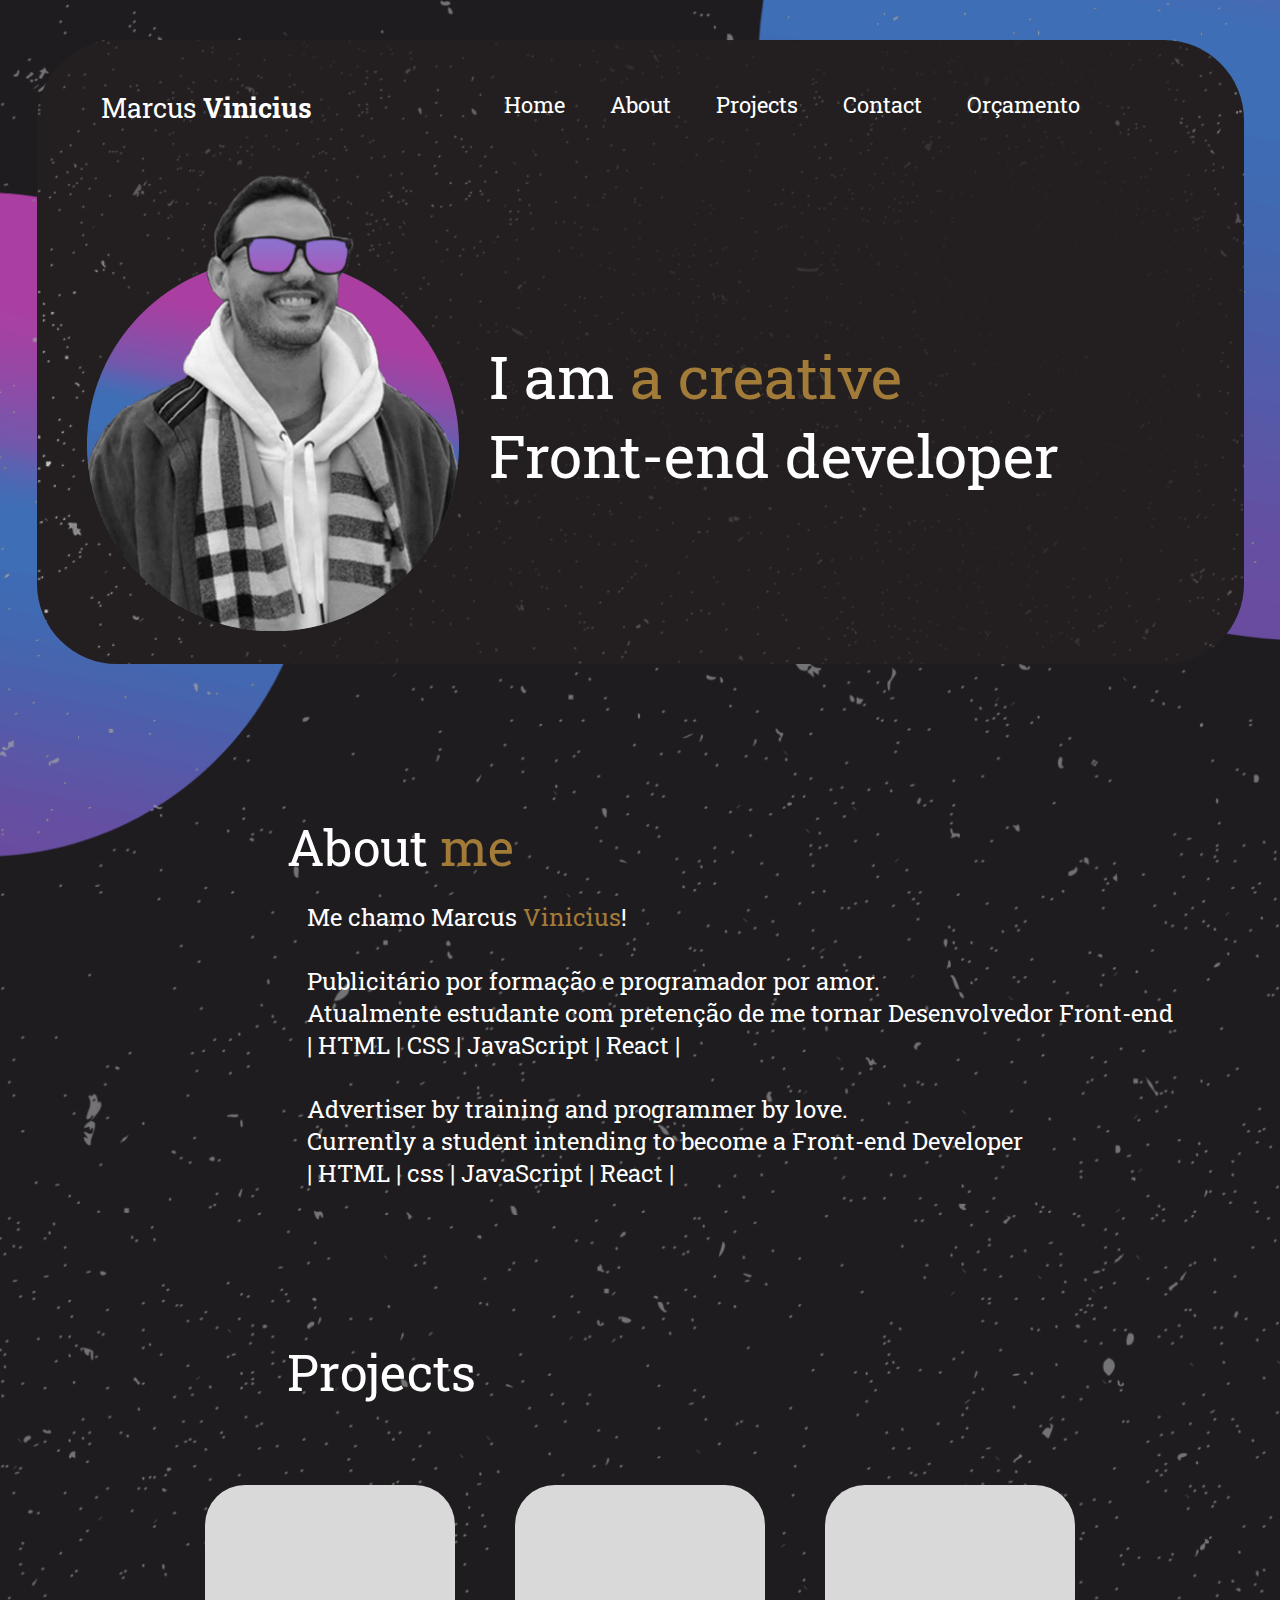
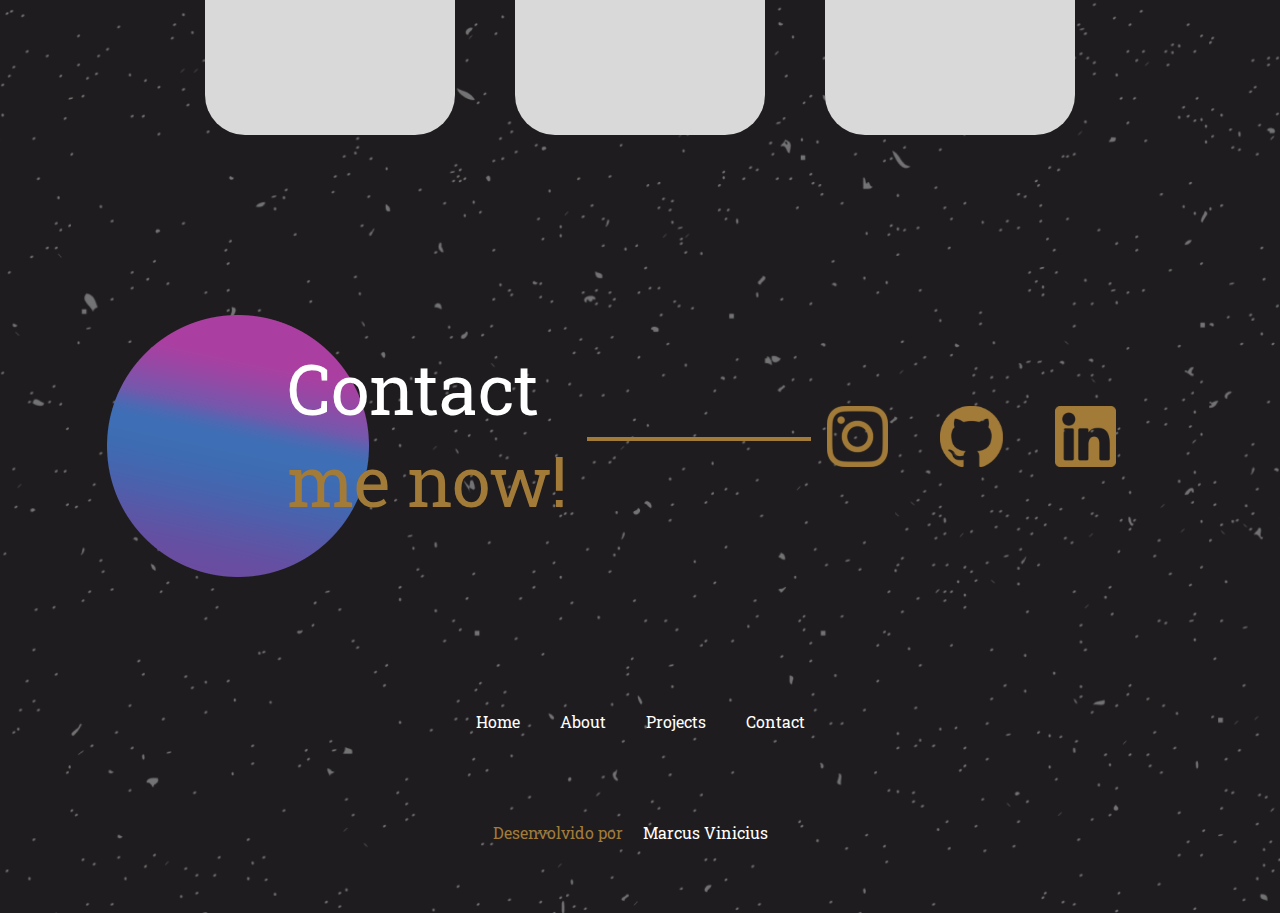
<file: index.html>
<!DOCTYPE html>
<html lang="pt-br">
<head>
    <link rel="preconnect" href="https://fonts.googleapis.com">
    <link rel="preconnect" href="https://fonts.gstatic.com" crossorigin>
    <meta charset="UTF-8">
    <meta http-equiv="X-UA-Compatible" content="IE=edge">
    <meta name="viewport" content="width=device-width, initial-scale=1.0">
    <link rel="stylesheet" href="style.css">
    <link href="https://fonts.googleapis.com/css2?family=Inter:wght@600&family=Roboto+Mono:wght@700&family=Roboto+Slab&display=swap" rel="stylesheet">
    <title>Portfólio Marcus Vinicius</title>
    <link rel="stylesheet" href="https://fonts.googleapis.com/css2?family=Material+Symbols+Outlined:opsz,wght,FILL,GRAD@20..48,100..700,0..1,-50..200" />
    <link rel="icon" type="image/png" sizes="16x16" href="./assets/favicon-16x16.png">
</head>
<body>
    <header>        
        <div class="card" id="home">
            <div class="mobile_menu">
                <div class="line1"></div>
                <div class="line2"></div>
                <div class="line3"></div>
            </div>
            <div class="nav">
                <div class="name">Marcus <strong>Vinicius</strong></div>
                <div class="menu">
                    <a href="#home">Home</a>
                    <a href="#sobre">About</a>
                    <a href="#projetos">Projects</a>
                    <a href="#contato">Contact</a>
                    <a href="./pages/orcamento.html">Orçamento</a>
                </div>
            </div>
            <div class="content">
                <div class="image"> <img src="./assets/foto elipse.png" alt="foto de marcus vinicius "></div>
                <div class="frase">I am <spam>a creative</spam> <br> Front-end developer</div>
            </div>
        </div>
    </header>
    <main>
        <div class="about" id="sobre">About <spam>me</spam></div><br>

        <div class="description">Me chamo Marcus <spam>Vinicius</spam>!<br><br>
            Publicitário por formação e programador por amor.<br>
            Atualmente estudante com pretenção de me tornar Desenvolvedor Front-end <br> | HTML | CSS | JavaScript | React |<br><br>       
            Advertiser by training and programmer by love.<br> Currently a student intending to become a Front-end Developer <br>
            | HTML | css | JavaScript | React |</div>

        <div class="projects" id="projetos">Projects</div>
        <div class="boxes">
            <div class="box"></div>
            <div class="box"></div>
            <div class="box"></div>
        </div>
        <div class="contact"  id="contato">
            <img class="retangulo" src="./assets/Rectangle 6.png" alt="retangulo usado para juntar texto com os icones das redes sociais">
            <img class="elipse" src="./assets/elipse-contact.png" alt="elipse com destaque ao nome contact me now"> 
            <div class="icones">
                <a href="https://www.instagram.com/viniciusqmota/" target="_blank"> <img src="./icones/insta.svg" alt="icone do instagram"> </a>
                <a href="https://github.com/marcusvmota" target="_blank"> <img src="./icones/github.svg" alt="icone do github"> </a>
                <a href="https://www.linkedin.com/in/marcus-vinicius-mota" target="_blank"> <img src="./icones/linkedin.svg" alt="icone do linkedin"> </a>          
            </div>
            <div class="contact_frase"> Contact <br> <spam>me now!</spam> 
            </div>
            </div>   
            <div class="menu_down">
                <a href="#home">Home</a>
                <a href="#sobre">About</a>
                <a href="#projetos">Projects</a>
                <a href="#contato">Contact</a>
            </div>
    </main>
    <footer> <spam>Desenvolvido por</spam><a href="">Marcus Vinicius</a>  </footer>
</body>
</html>
</file>
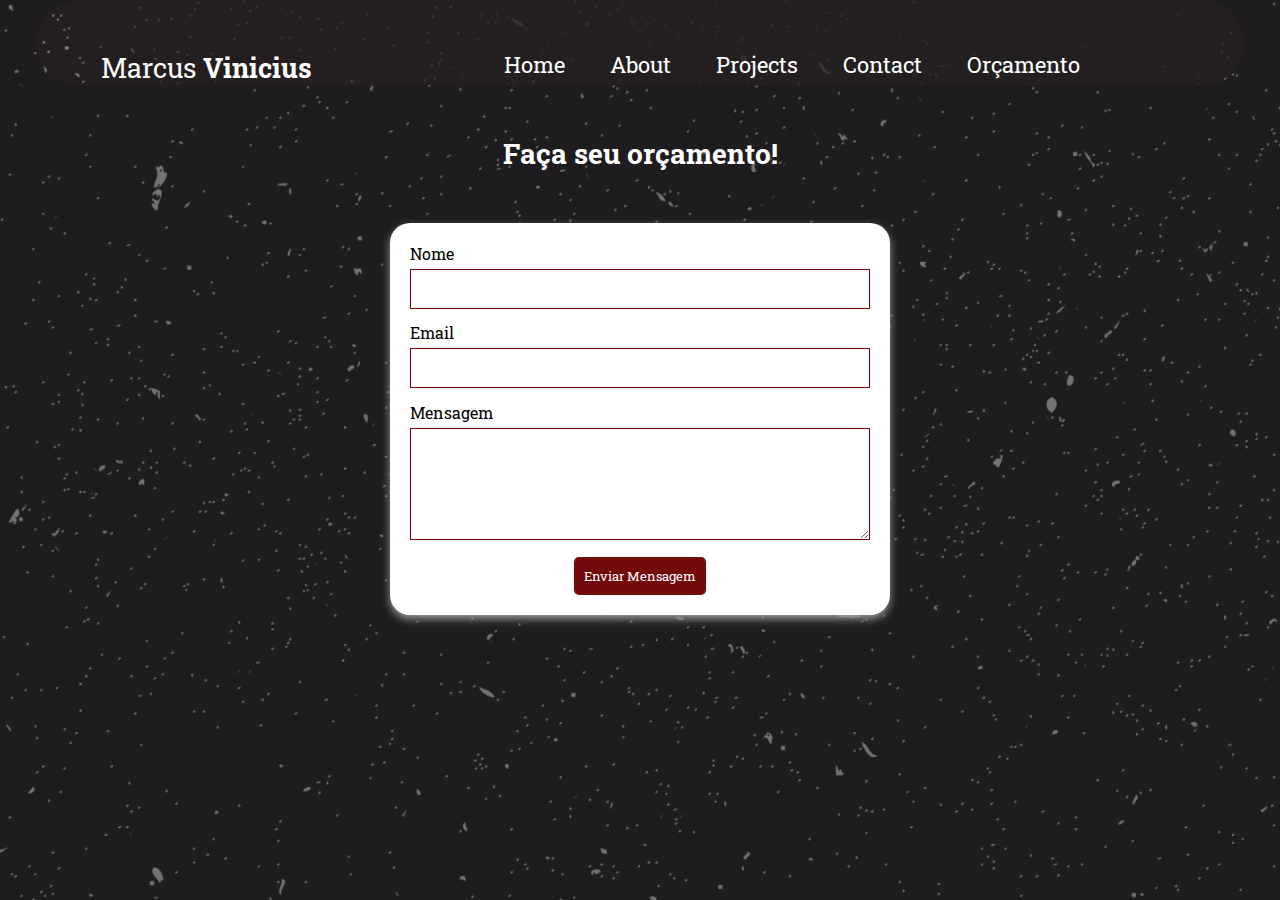
<file: pages/orcamento.html>
<!DOCTYPE html>
<html lang="en">
<head>
    <link rel="preconnect" href="https://fonts.googleapis.com">
    <link rel="preconnect" href="https://fonts.gstatic.com" crossorigin>
    <meta charset="UTF-8">
    <meta http-equiv="X-UA-Compatible" content="IE=edge">
    <meta name="viewport" content="width=device-width, initial-scale=1.0">
    <link rel="stylesheet" href="../orcamento.css">
    <link href="https://fonts.googleapis.com/css2?family=Inter:wght@600&family=Roboto+Mono:wght@700&family=Roboto+Slab&display=swap" rel="stylesheet">
    <title>Orçamento</title>
    <link rel="stylesheet" href="https://fonts.googleapis.com/css2?family=Material+Symbols+Outlined:opsz,wght,FILL,GRAD@20..48,100..700,0..1,-50..200" />
</head>
<body>
    <header>        
        <div class="card" id="home">
            <div class="mobile_menu">
                <div class="line1"></div>
                <div class="line2"></div>
                <div class="line3"></div>
            </div>
            <div class="nav">
                <div class="name">Marcus <strong>Vinicius</strong></div>
                <div class="menu">
                    <a href="../index.html">Home</a>
                    <a href="../index.html">About</a>
                    <a href="../index.html">Projects</a>
                    <a href="../index.html">Contact</a>
                    <a href="#">Orçamento</a>
                </div>
            </div>
        </div>
    </header>
    <main>
        <section class="text" id="trending">
            <h2>Faça seu <span> orçamento!</span></h2>
        </section>
        <div class="box">
            <form onsubmit="event.preventDefault()">
                <label for="inputNome">Nome</label>
                <input type="text" id="inputNome" required minlength="2">

                <label for="inputEmail">Email</label>
                <input type="email" id="inputEmail" required>

                <label for="textAreaMensagem">Mensagem</label>
                <textarea name="textAreaMensagem" id="textAreaMensagem" rows="5" required></textarea>
                <div class="enviar">
                <button onclick="enviarFormulario()">Enviar Mensagem</button>
                </div>
            </form>
        </div>
    </main>
    <script src="../scripts/script.js"></script>
    </body>
</html>
</file>
<file: style.css>
* {
    margin: 0;
    padding: 0;
    box-sizing: border-box;
    font-family: "Roboto Slab";
}

body {
    display: flex;
    flex-direction: column;
    justify-content: center;
    align-items: center;
    background: url("./assets/Rectangle\ 2.png") no-repeat center/cover;
  }
  
  /* Header */
  header {
    display: flex;
    justify-content: center;
  }

  .nav {
    
    display: flex;
    justify-content: space-between;
    margin-right: 9rem;
    font-size: 22px;
  }
  
  .name {
    color: white;
    padding-top: 50px;
    margin-left: 4rem;
    font-size: 27px;
  }
  
  /* Card */
  .card {
    width: 1207px;
    height: 624px;
    margin-top: 40px;
    border-radius: 80px;
    background: #231f20 url("./assets/background-card.png") no-repeat center/cover;
  }
  
  /* Links */
  a {
    padding: 20px;
    text-decoration: none;
    color: white;
  }
  
  /* Menu */
  .menu {
    padding-top: 50px;
  }
  
  /* Image */
  .image img {
    width: 372px;
    height: 456px;
    margin-left: 50px;
    margin-top: 50px;
  }
  
  /* Content */
  .content {
    display: flex;
    align-items: center;
    font-size: 50px;
  }
  
  /* Phrase */
  .frase {
    color: white;
    margin-left: 30px;
    margin-top: 60px;
    font-size: 60px;
  }
  
  /* Span */
  spam {
    color: #A37B39;
  }
  
  /* Sections */
  .about,
  .projects {
    margin-left: 180px;
    margin-top: 150px;
    color: white;
    font-size: 50px;
  }
  
  /* Description */
  .description {
    color: white;
    font-size: 24px;
    margin-left: 200px;
  }
  
  /* Boxes */
  .boxes {
    display: flex;
    justify-content: center;
    margin-top: 50px;
  }
  
  .box {
    width: 250px;
    height: 250px;
    background-color: #D9D9D9;
    margin: 30px;
    border-radius: 40px;
  }
  
  /* Contact */
  .contact {
    position: relative;
    color: white;
    font-size: 50px;
    margin-top: 150px;
    /* margin-left: 50px; */
  }
  
  .contact_frase {
    position: absolute;
    bottom: 65px;
    left: 180px;
    font-size: 70px;
  }
  
  .retangulo {
    position: absolute;
    bottom: 150px;
    left: 480px;
  }
  
  .icones {
    position: absolute;
    bottom: 110px;
    left: 700px;
  }
  
  /* Menu down */
  .menu_down {
    display: flex;
    align-items: center;
    justify-content: center;
    margin-top: 100px;
  }
  
  /* Footer */
  footer {
    color: white;
    display: flex;
    align-items: center;
    justify-content: center;
    margin: 50px 0;
  }

/* media querys */

@media screen and (max-width: 480px) {
    body {
      background-image: none;
      background-color: #231f20;
    }

  
    .name {
      /* padding-top: 20px; 
      margin-left: 1rem;
      font-size: 18px; */
      display: none;
    }

    header .nav {
        justify-content: center;
        margin-right: 0;

    }

    .menu a {
        font-size: 14px;
        display: block;
        padding: 10px;
        margin-bottom: 10px;
      
    }
 
    .menu {
      display: flex;
        padding-top: 0;
    }
  
    .card {
      
      width: 100%;
      height: auto;
      border-radius: 0;

    }
  
    .image img {
      width: 200px;
      height: auto;
      margin: 0;
    }
  
    .content {
      font-size: 36px;
      flex-direction: column;
    }
  
    .frase {
      margin: 0;
      font-size: 36px;
      text-align: center;
    }
  
    .about,
    .projects {
      margin-left: 0;
      margin-top: 50px;
      font-size: 36px;
      text-align: center;
    }
  
    .description {
      font-size: 18px;
      text-align: center;
      margin-left: 0;
      padding-inline: 3rem;
    }
  
    .boxes {  
      flex-direction: column;
      align-items: center;
      margin-top: 20px;
    }
  
    .box {
      width: 150px;
      height: 150px;
      margin: 20px 0;
      border-radius: 20px;
    }
  
    .contact {
      font-size: 36px;
      margin-top: 10px;
      text-align: center;
      
    }
  
    .contact_frase {
      position: static;
      font-size: 36px;
      text-align: center;
    }
    .elipse {
     display: none;
    }
    .retangulo {
      position: static;
      margin: 20px auto;
    }
  
    .icones {
      position: static;
      display: flex;
      justify-content: center;
      margin-top: 20px;
      margin-bottom: 50px;
    }
    .menu_down {
        margin-top: 10px;
    }
    .menu_down a {
      margin-top: 20px;
      padding: 10px;
    }
  }








@media screen and (min-width: 481px) and (max-width: 768px) {
    body {
        background: url("./assets/Rectangle\ 2.png") no-repeat center/cover;
    }
    
  
    header .nav {
        justify-content: center;
        margin-right: 0;
    }

    .nav a {
        align-items: center;
        margin-right: 0;
    }
  
    .name {
      display: none;
      font-size: 20px;
      margin-left: 2rem;
    }
  
    .card {
      width: 800px;
      height: auto;
      margin-top: 2rem;
      border-radius: 30px;
    }
  
    .image img {
      width: 70%;
      height: auto;
      margin: 0 auto;
    }
  
    .content {
      flex-direction: column;
      text-align: center;
      font-size: 40px;
      margin-top: 2rem;
    }
  
    .frase {
      margin: 2rem auto;
      font-size: 40px;
      text-align: center;
    }
  
    .about, .projects {
      margin: 2rem auto;
      text-align: center;
      font-size: 40px;
    }
  
    .description {
      font-size: 18px;
      margin-left: 0;
      text-align: center;
    }
  
    .boxes {  
        display: flex;
        margin-top: 20px;
        gap: 25px;
      }
    
    .box {
        width: 200px;
        height: 200px;
        margin: 20px 0;
        border-radius: 20px;
        
        
      }

    .elipse {
        width: 200px;
        height: 200px;
    }


    .icones {
        display: flex;
        left: 400px;
    }

    .contact {
        font-size: 36px;
        margin-top: 50px;

        
      }
  
    .contact_frase {
        position: absolute;
        bottom: 65px;
        left: 100px;
        font-size: 50px;
      }
      
      .retangulo {
        position: absolute;
        bottom: 150px;
        left: 400px;
        display: none;
      }
      
      .icones {
        position: absolute;
        bottom: 70px;
        left: 320px;
      }
  
    .menu_down {
      margin-top: 2rem;
    }
  
    footer {
      font-size: 16px;
    }
}



@media screen and (min-width: 769px) and (max-width: 1024px) {
    body {
        background: url("./assets/Rectangle\ 2.png") no-repeat center/cover;
    }
  
    header .nav {
      margin-right: 4rem;
    }
  
    .name {
      display: none;
    }
  
    .card {
      width: 900px;
      height: auto;
      margin-top: 2rem;
      border-radius: 30px;
    }
  
    .image img {
      width: 70%;
      height: auto;
      margin: 0 auto;
    }
  
    .content {
      flex-direction: column;
      text-align: center;
      font-size: 40px;
      margin-top: 2rem;
    }
  
    .frase {
      margin: 2rem auto;
      font-size: 40px;
      text-align: center;
    }
  
    .about, .projects {
      margin: 2rem auto;
      /* text-align: center; */
      font-size: 40px;
    }
  
    .description {
      font-size: 18px;
      margin-left: 0;
      /* text-align: center; */
    }
  
    .boxes {  
        display: flex;
        margin-top: 20px;
        gap: 25px;
      }
    
    .box {
        width: 200px;
        height: 200px;
        margin: 20px 0;
        border-radius: 20px;
        
        
      }

    .elipse {
        width: 200px;
        height: 200px;
    }


    .icones {
        display: flex;
        left: 400px;
    }

    .contact {
        font-size: 36px;
        margin-top: 50px;

        
      }
  
    .contact_frase {
        position: absolute;
        bottom: 65px;
        left: 100px;
        font-size: 50px;
      }
      
      .retangulo {
        position: absolute;
        bottom: 150px;
        left: 400px;
        display: none;
      }
      
      .icones {
        position: absolute;
        bottom: 70px;
        left: 320px;
      }
  
    .menu_down {
      margin-top: 2rem;
    }
  
    footer {
      font-size: 16px;
    }
  }
</file>
<file: orcamento.css>
* {
    margin: 0;
    padding: 0;
    box-sizing: border-box;
    font-family: "Roboto Slab";
}

body {
    display: flex;
    flex-direction: column;
    justify-content: center;
    align-items: center;
    background: url("./assets/Rectangle\ 2.png") no-repeat center/cover;
  }
  
  /* Header */
  header {
    display: flex;
    justify-content: center;
  }

  .nav {
    
    display: flex;
    justify-content: space-between;
    margin-right: 9rem;
    font-size: 22px;
  }
  
  .name {
    color: white;
    padding-top: 50px;
    margin-left: 4rem;
    font-size: 27px;
  }
  
  /* Card */
  .card {
    width: 1207px;
    /* height: 624px; */
    /* margin-top: 40px; */
    border-radius: 80px;
    background: #231f20 url("./assets/background-card.png") no-repeat center/cover;
  }
  
  /* Links */
  a {
    padding: 20px;
    text-decoration: none;
    color: white;
  }
  
  /* Menu */
  .menu {
    padding-top: 50px;
  }

  main {
    display: flex;
    flex-direction: column;
}

.text {
    display: flex;
    justify-content: center;
    padding: 50px;
}

.text h2 {
    color: white;
    font-size: 28px;
/*     text-transform: capitalize; */
    text-align: center;
}

.box{
    padding-block: 1px;
    
}


form {
    width: 500px;
    margin: 0 auto;
    box-shadow: 0 4px 8px #9a9a9a;
    padding: 20px;
    background-color: white;
    border-radius: 20px;
}


input, textarea {
    width: 100%;
    padding: 10px;
    margin-bottom: 1em;
    border: 1px solid #730909;
}

label {
    padding-bottom: 5px;
    display: inline-block;
}

.enviar {
    display: flex;
    justify-content: center;
}


button {
    background-color: #730909;
    color: white;
    padding: 10px;
    border-radius: 5px;
    border: none;

}

.container {
    display: flex;
    justify-content: center;
    align-items: center;
    flex-direction: column;
    gap: 15px;
    margin-block: 30px;

}

.container h3 span {
    color: #730909;
}

.invalid {
    border: 2px solid red;
}

@media screen and (max-width: 480px) {
  body {
    background-image: none;
    background-color: #231f20;
  }


  .name {
    /* padding-top: 20px; 
    margin-left: 1rem;
    font-size: 18px; */
    display: none;
  }

  header .nav {
      justify-content: center;
      margin-right: 0;

  }

  .menu a {
      font-size: 14px;
      display: block;
      padding: 10px;
      margin-bottom: 10px;
      margin-top: 10px;
    
  }

  .menu {
    display: flex;
      padding-top: 0;
  }

  .card {
    
    width: 100%;
    height: auto;
    border-radius: 0;

  }

  form {
      width: 300px;
      /* margin-bottom: 20px; */
  }
}

@media screen and (min-width: 481px) and (max-width: 768px) {
  body {
      background: url("./assets/Rectangle\ 2.png") no-repeat center/cover;
  }
  

  header .nav {
      justify-content: center;
      margin-right: 0;
  }

  .nav a {
      align-items: center;
      margin-right: 0;
  }

  .name {
    display: none;
  }

  .card {
    width: 800px;
    height: auto;
    margin-top: 2rem;
    border-radius: 30px;
  }

  form {
    margin-bottom: 20px;
  }
}

@media screen and (min-width: 769px) and (max-width: 1024px) {
    body {
        background: url("./assets/Rectangle\ 2.png") no-repeat center/cover;
    }
  
    header .nav {
      margin-right: 4rem;
    }
  
    .name {
      display: none;
    }
  
    .card {
      width: 900px;
      height: auto;
      margin-top: 2rem;
      border-radius: 30px;
    }
}
</file>
